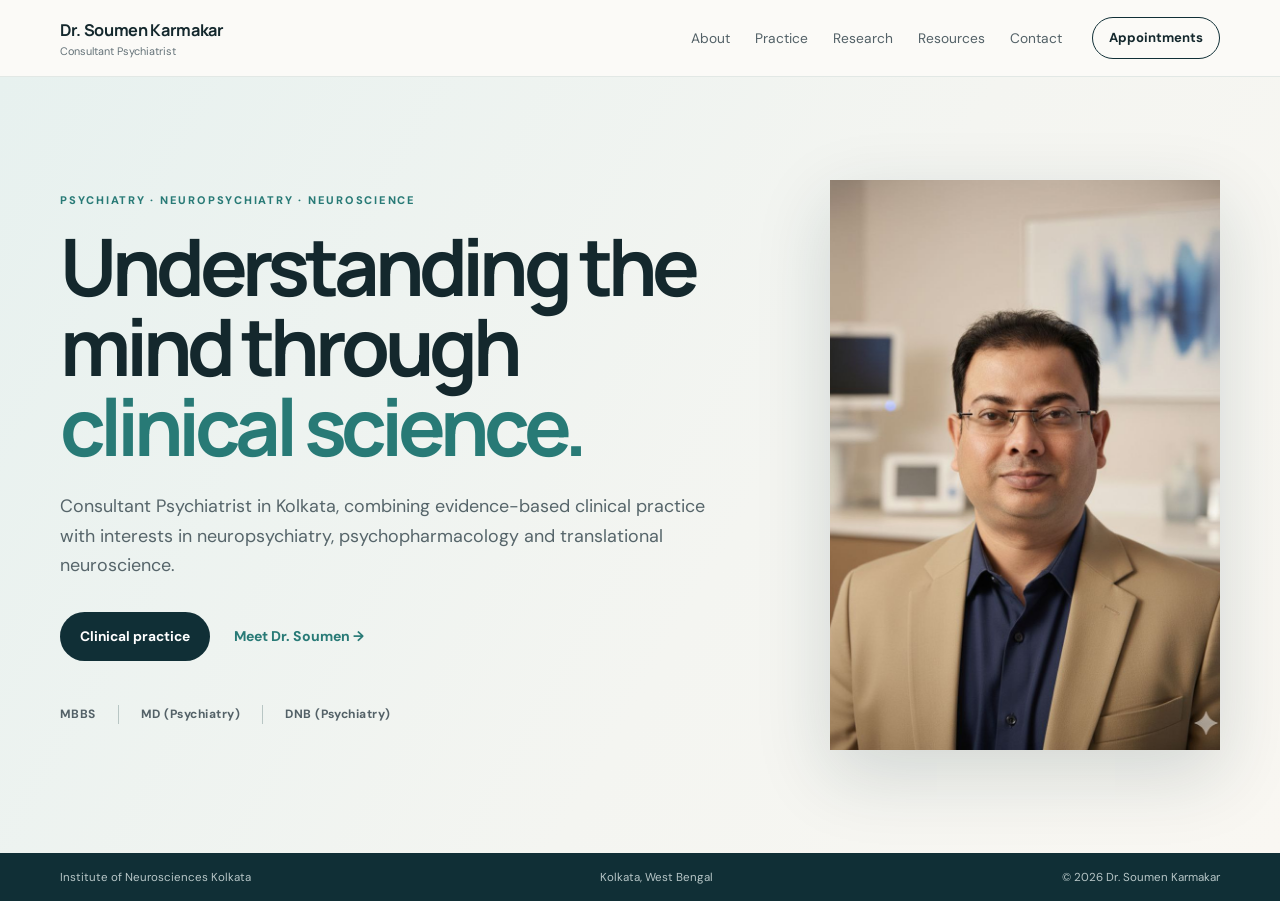
<file: index.html>
<!doctype html><html lang="en"><head><meta charset="utf-8"><meta name="viewport" content="width=device-width,initial-scale=1"><meta name="description" content="Dr. Soumen Karmakar — Consultant Psychiatrist in Kolkata."><title>Dr. Soumen Karmakar | Consultant Psychiatrist</title><link rel="stylesheet" href="assets/css/styles.css"></head><body class="home-body"><header class="site-header"><div class="container nav"><a class="brand" href="index.html"><span>Dr. Soumen Karmakar</span><small>Consultant Psychiatrist</small></a><nav><a href="about.html">About</a><a href="practice.html">Practice</a><a href="research.html">Research</a><a href="resources.html">Resources</a><a href="contact.html">Contact</a></nav><a class="nav-cta" href="contact.html">Appointments</a></div></header><main class="home-main"><div class="container home-grid"><div class="home-copy"><p class="kicker">Psychiatry · Neuropsychiatry · Neuroscience</p><h1>Understanding the mind through <em>clinical science.</em></h1><p class="hero-lede">Consultant Psychiatrist in Kolkata, combining evidence-based clinical practice with interests in neuropsychiatry, psychopharmacology and translational neuroscience.</p><div class="hero-actions"><a class="button dark" href="practice.html">Clinical practice</a><a class="text-link" href="about.html">Meet Dr. Soumen →</a></div><div class="credentials"><span>MBBS</span><span>MD (Psychiatry)</span><span>DNB (Psychiatry)</span></div></div><div class="home-photo"><img src="assets/images/soumen.jpg" alt="Dr. Soumen Karmakar"></div></div></main><footer class="home-footer"><div class="container"><span>Institute of Neurosciences Kolkata</span><span>Kolkata, West Bengal</span><span>© 2026 Dr. Soumen Karmakar</span></div></footer></body></html>
</file>
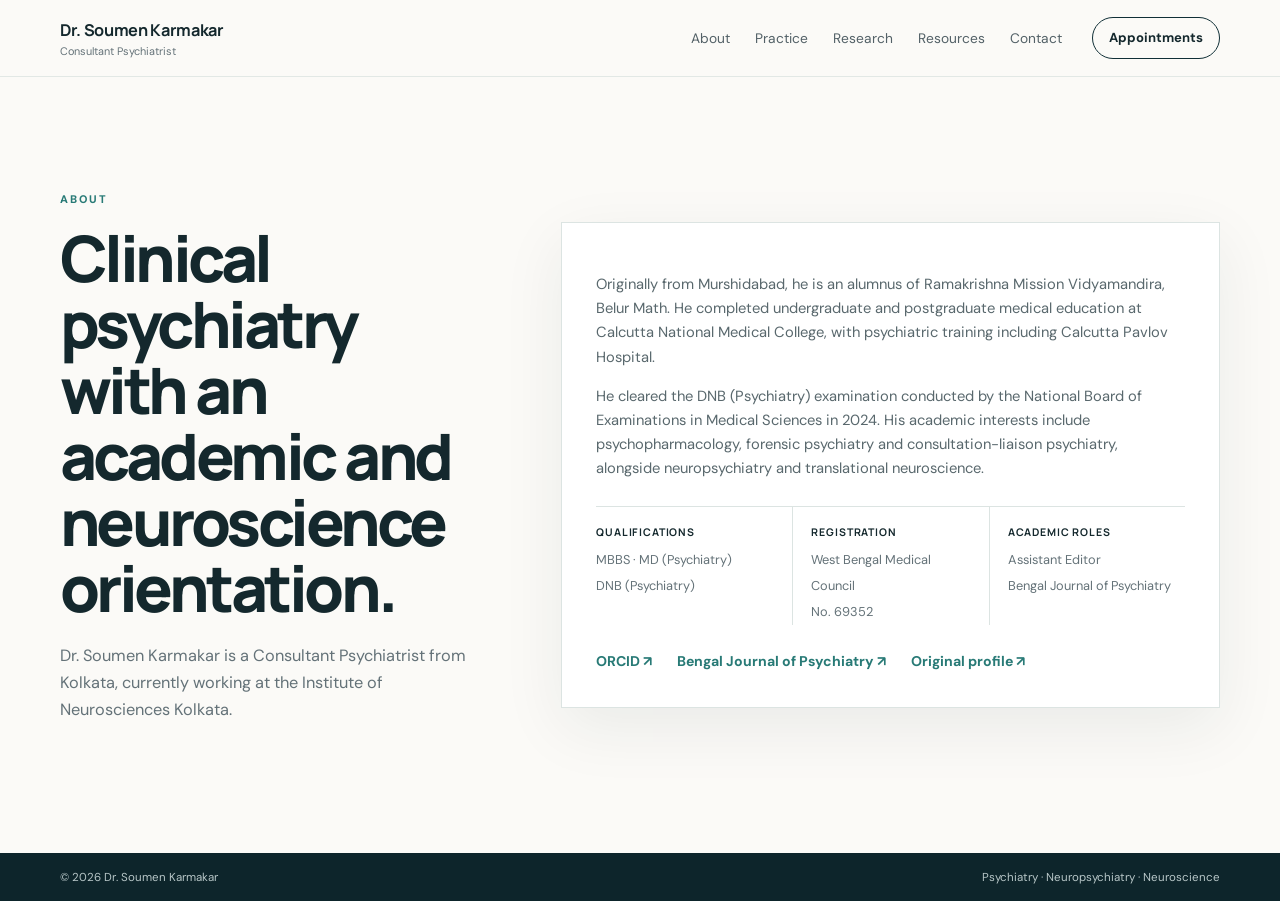
<file: about.html>
<!doctype html><html lang="en"><head><meta charset="utf-8"><meta name="viewport" content="width=device-width,initial-scale=1"><title>About | Dr. Soumen Karmakar</title><link rel="stylesheet" href="assets/css/styles.css"></head><body class="page-body"><header class="site-header"><div class="container nav"><a class="brand" href="index.html"><span>Dr. Soumen Karmakar</span><small>Consultant Psychiatrist</small></a><nav><a href="about.html">About</a><a href="practice.html">Practice</a><a href="research.html">Research</a><a href="resources.html">Resources</a><a href="contact.html">Contact</a></nav><a class="nav-cta" href="contact.html">Appointments</a></div></header><main class="inner-page"><div class="container page-grid"><div><p class="kicker">About</p><h1 class="page-title">Clinical psychiatry with an academic and neuroscience orientation.</h1><p class="page-intro">Dr. Soumen Karmakar is a Consultant Psychiatrist from Kolkata, currently working at the Institute of Neurosciences Kolkata.</p></div><div class="page-panel"><p>Originally from Murshidabad, he is an alumnus of Ramakrishna Mission Vidyamandira, Belur Math. He completed undergraduate and postgraduate medical education at Calcutta National Medical College, with psychiatric training including Calcutta Pavlov Hospital.</p><p>He cleared the DNB (Psychiatry) examination conducted by the National Board of Examinations in Medical Sciences in 2024. His academic interests include psychopharmacology, forensic psychiatry and consultation-liaison psychiatry, alongside neuropsychiatry and translational neuroscience.</p><div class="mini-facts"><div><b>Qualifications</b><span>MBBS · MD (Psychiatry)<br>DNB (Psychiatry)</span></div><div><b>Registration</b><span>West Bengal Medical Council<br>No. 69352</span></div><div><b>Academic roles</b><span>Assistant Editor<br>Bengal Journal of Psychiatry</span></div></div><div class="link-row"><a href="https://orcid.org/">ORCID ↗</a><a href="https://bjpsychiatry.org/">Bengal Journal of Psychiatry ↗</a><a href="https://www.drsoumen.com/about/">Original profile ↗</a></div></div></div></main><footer class="compact-footer"><div class="container"><span>© 2026 Dr. Soumen Karmakar</span><span>Psychiatry · Neuropsychiatry · Neuroscience</span></div></footer></body></html>
</file>
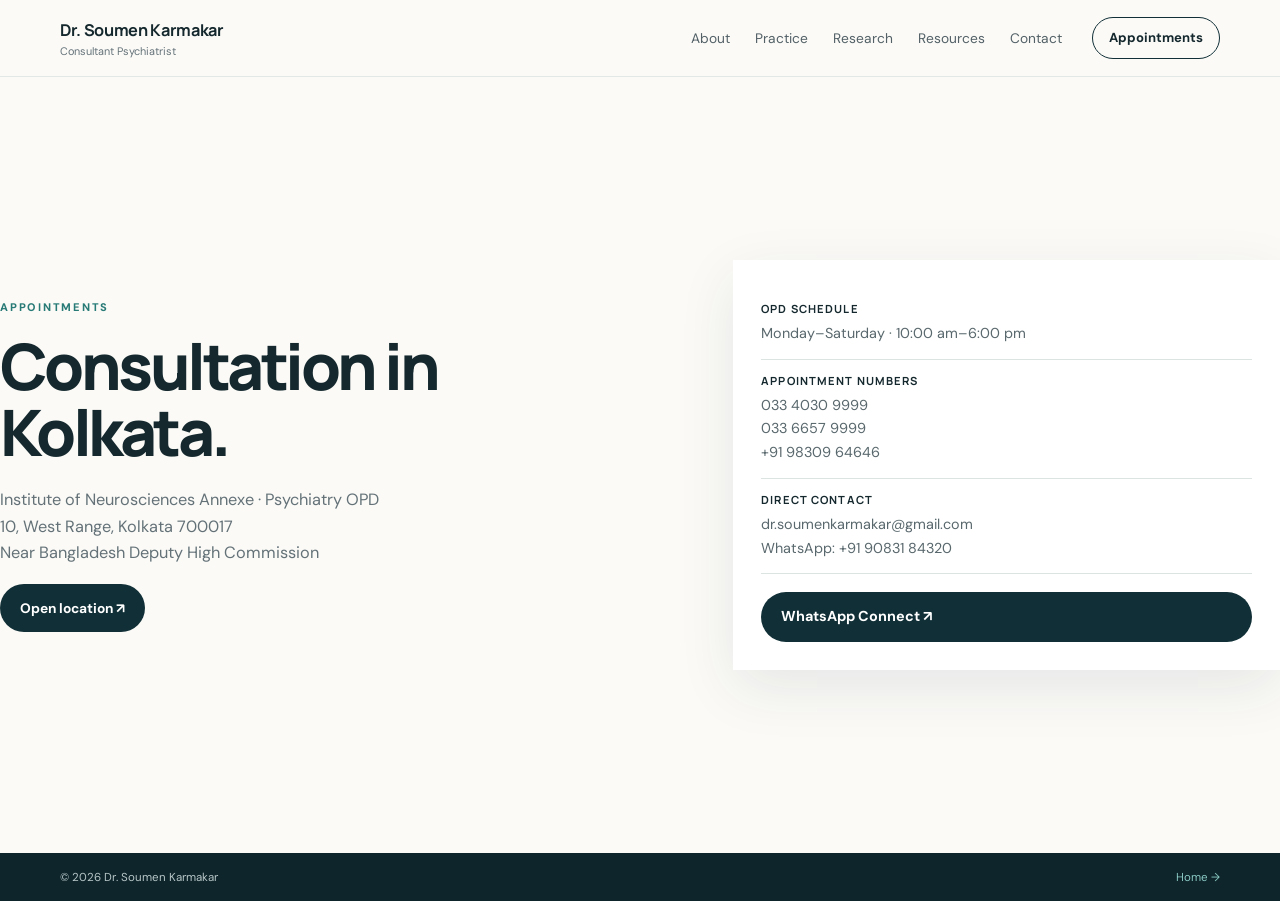
<file: contact.html>
<!doctype html><html lang="en"><head><meta charset="utf-8"><meta name="viewport" content="width=device-width,initial-scale=1"><title>Appointments & Contact | Dr. Soumen Karmakar</title><link rel="stylesheet" href="assets/css/styles.css"></head><body class="page-body"><header class="site-header"><div class="container nav"><a class="brand" href="index.html"><span>Dr. Soumen Karmakar</span><small>Consultant Psychiatrist</small></a><nav><a href="about.html">About</a><a href="practice.html">Practice</a><a href="research.html">Research</a><a href="resources.html">Resources</a><a href="contact.html">Contact</a></nav><a class="nav-cta" href="contact.html">Appointments</a></div></header><main class="inner-page"><div class="container contact-page"><div><p class="kicker">Appointments</p><h1 class="page-title">Consultation in Kolkata.</h1><p class="page-intro">Institute of Neurosciences Annexe · Psychiatry OPD<br>10, West Range, Kolkata 700017<br>Near Bangladesh Deputy High Commission</p><a class="button dark" href="https://maps.app.goo.gl/">Open location ↗</a></div><div class="appointment-card large"><div><strong>OPD schedule</strong><span>Monday–Saturday · 10:00 am–6:00 pm</span></div><div><strong>Appointment numbers</strong><a href="tel:+913340309999">033 4030 9999</a><a href="tel:+913366579999">033 6657 9999</a><a href="tel:+919830964646">+91 98309 64646</a></div><div><strong>Direct contact</strong><a href="mailto:dr.soumenkarmakar@gmail.com">dr.soumenkarmakar@gmail.com</a><a href="https://wa.me/919083184320">WhatsApp: +91 90831 84320</a></div><a class="button dark full" href="https://wa.me/919083184320">WhatsApp Connect ↗</a></div></div></main><footer class="compact-footer"><div class="container"><span>© 2026 Dr. Soumen Karmakar</span><a href="index.html">Home →</a></div></footer></body></html>
</file>
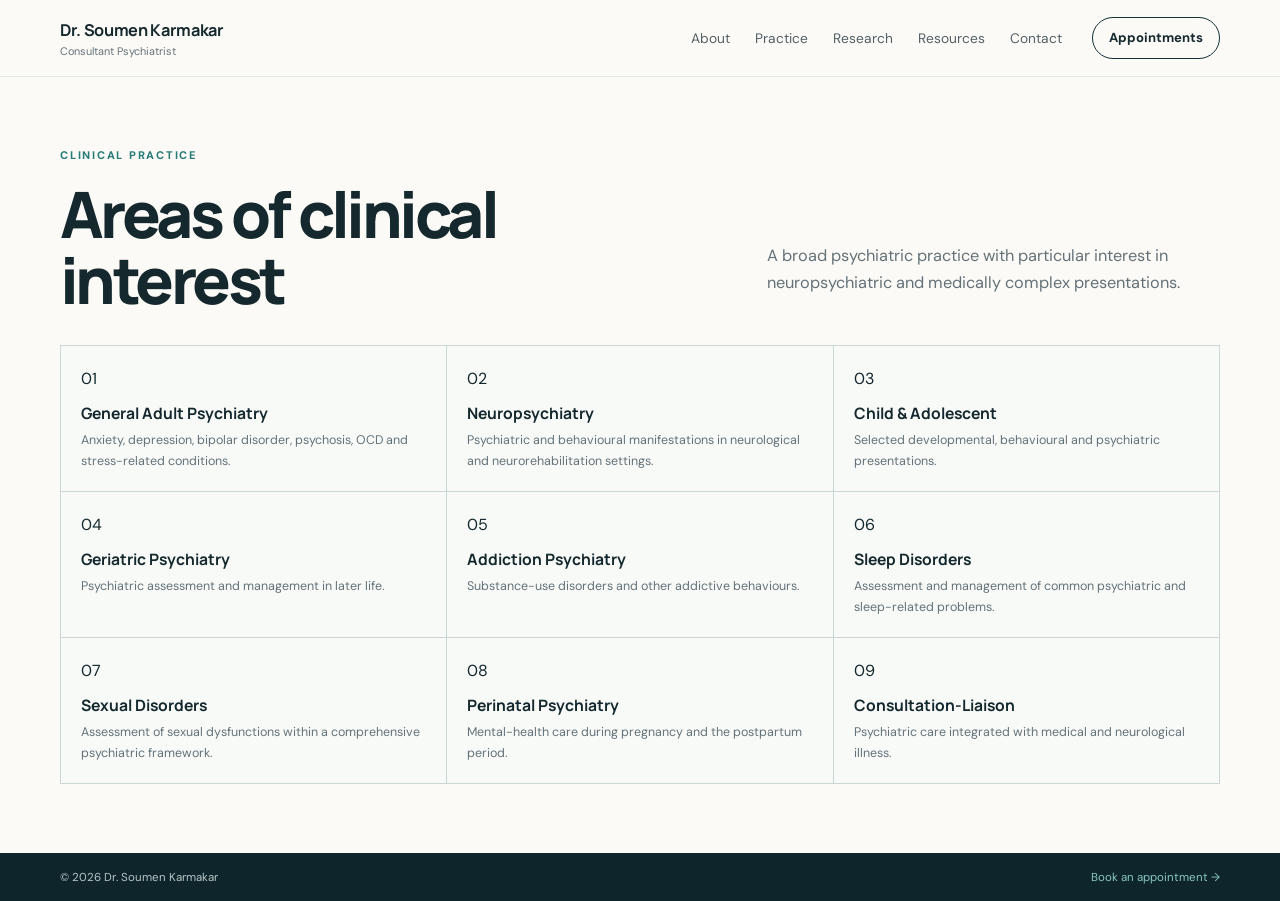
<file: practice.html>
<!doctype html><html lang="en"><head><meta charset="utf-8"><meta name="viewport" content="width=device-width,initial-scale=1"><title>Clinical Practice | Dr. Soumen Karmakar</title><link rel="stylesheet" href="assets/css/styles.css"></head><body class="page-body"><header class="site-header"><div class="container nav"><a class="brand" href="index.html"><span>Dr. Soumen Karmakar</span><small>Consultant Psychiatrist</small></a><nav><a href="about.html">About</a><a href="practice.html">Practice</a><a href="research.html">Research</a><a href="resources.html">Resources</a><a href="contact.html">Contact</a></nav><a class="nav-cta" href="contact.html">Appointments</a></div></header><main class="inner-page"><div class="container"><div class="page-heading"><div><p class="kicker">Clinical practice</p><h1 class="page-title">Areas of clinical interest</h1></div><p class="page-intro">A broad psychiatric practice with particular interest in neuropsychiatric and medically complex presentations.</p></div><div class="practice-grid page-practice"><article><span>01</span><h3>General Adult Psychiatry</h3><p>Anxiety, depression, bipolar disorder, psychosis, OCD and stress-related conditions.</p></article><article><span>02</span><h3>Neuropsychiatry</h3><p>Psychiatric and behavioural manifestations in neurological and neurorehabilitation settings.</p></article><article><span>03</span><h3>Child & Adolescent</h3><p>Selected developmental, behavioural and psychiatric presentations.</p></article><article><span>04</span><h3>Geriatric Psychiatry</h3><p>Psychiatric assessment and management in later life.</p></article><article><span>05</span><h3>Addiction Psychiatry</h3><p>Substance-use disorders and other addictive behaviours.</p></article><article><span>06</span><h3>Sleep Disorders</h3><p>Assessment and management of common psychiatric and sleep-related problems.</p></article><article><span>07</span><h3>Sexual Disorders</h3><p>Assessment of sexual dysfunctions within a comprehensive psychiatric framework.</p></article><article><span>08</span><h3>Perinatal Psychiatry</h3><p>Mental-health care during pregnancy and the postpartum period.</p></article><article><span>09</span><h3>Consultation-Liaison</h3><p>Psychiatric care integrated with medical and neurological illness.</p></article></div></div></main><footer class="compact-footer"><div class="container"><span>© 2026 Dr. Soumen Karmakar</span><a href="contact.html">Book an appointment →</a></div></footer></body></html>
</file>
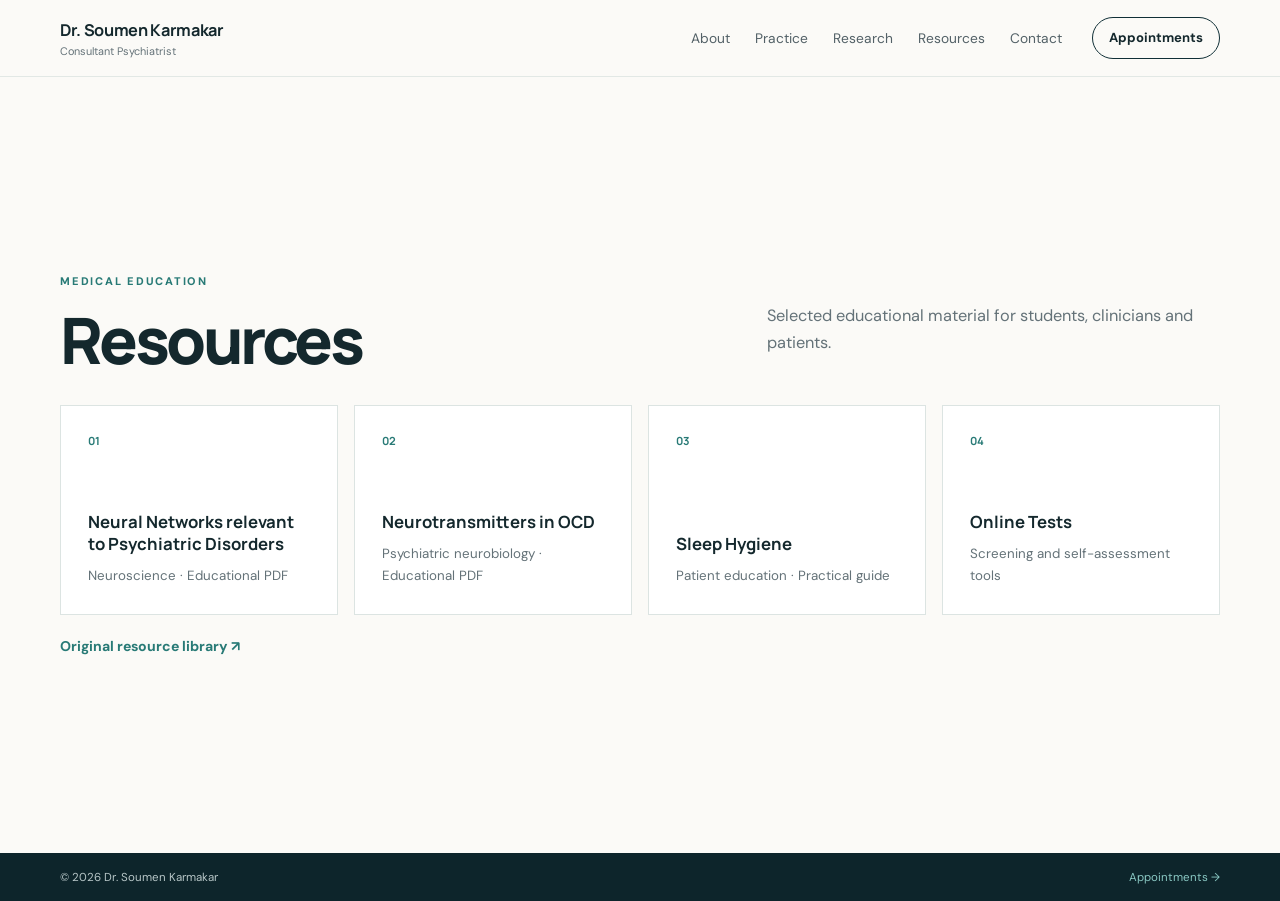
<file: resources.html>
<!doctype html><html lang="en"><head><meta charset="utf-8"><meta name="viewport" content="width=device-width,initial-scale=1"><title>Resources | Dr. Soumen Karmakar</title><link rel="stylesheet" href="assets/css/styles.css"></head><body class="page-body"><header class="site-header"><div class="container nav"><a class="brand" href="index.html"><span>Dr. Soumen Karmakar</span><small>Consultant Psychiatrist</small></a><nav><a href="about.html">About</a><a href="practice.html">Practice</a><a href="research.html">Research</a><a href="resources.html">Resources</a><a href="contact.html">Contact</a></nav><a class="nav-cta" href="contact.html">Appointments</a></div></header><main class="inner-page"><div class="container"><div class="page-heading"><div><p class="kicker">Medical education</p><h1 class="page-title">Resources</h1></div><p class="page-intro">Selected educational material for students, clinicians and patients.</p></div><div class="resource-grid page-resources"><a href="https://drive.google.com/file/d/1sIRL6bbTqDS2oeK9VXrkcTxOWc4tpjvl/view?usp=drive_link"><span>01</span><strong>Neural Networks relevant to Psychiatric Disorders</strong><small>Neuroscience · Educational PDF</small></a><a href="https://drive.google.com/file/d/1Usdxl5bsoST_VXopUZ-Rx-y3a2i8jdE-/view?usp=drive_link"><span>02</span><strong>Neurotransmitters in OCD</strong><small>Psychiatric neurobiology · Educational PDF</small></a><a href="https://drive.google.com/file/d/1YFAkwDlfg8YhzsRojv1jZ1-gqV1lyvpB/view?usp=sharing"><span>03</span><strong>Sleep Hygiene</strong><small>Patient education · Practical guide</small></a><a href="https://www.drsoumen.com/online-tests/"><span>04</span><strong>Online Tests</strong><small>Screening and self-assessment tools</small></a></div><div class="link-row resource-bottom"><a href="https://www.drsoumen.com/resources/">Original resource library ↗</a></div></div></main><footer class="compact-footer"><div class="container"><span>© 2026 Dr. Soumen Karmakar</span><a href="contact.html">Appointments →</a></div></footer></body></html>
</file>
<file: assets/css/styles.css>
@import url('https://fonts.googleapis.com/css2?family=DM+Sans:wght@400;500;600;700&family=Manrope:wght@600;700;800&display=swap');
:root{--ink:#14282d;--deep:#102f36;--teal:#287a76;--pale:#e7f1ef;--paper:#fbfaf7;--white:#fff;--muted:#647278;--line:#dce4e2;--max:1160px}
*{box-sizing:border-box}html{scroll-behavior:smooth}body{margin:0;background:var(--paper);color:var(--ink);font-family:'DM Sans',sans-serif;line-height:1.65}a{text-decoration:none;color:inherit}.container{width:min(var(--max),calc(100% - 48px));margin:auto}.site-header{position:sticky;top:0;z-index:20;background:rgba(251,250,247,.92);backdrop-filter:blur(16px);border-bottom:1px solid rgba(220,228,226,.8)}.nav{height:76px;display:flex;align-items:center;gap:30px}.brand{margin-right:auto;display:flex;flex-direction:column;line-height:1.05}.brand span{font:700 1.02rem Manrope,sans-serif;letter-spacing:-.02em}.brand small{font-size:.68rem;color:var(--muted);margin-top:5px}.nav nav{display:flex;gap:25px;font-size:.86rem;color:#536167}.nav nav a:hover{color:var(--teal)}.nav-cta{border:1px solid var(--deep);padding:9px 16px;border-radius:999px;font-weight:700;font-size:.82rem}.hero{background:linear-gradient(120deg,var(--pale) 0%,#f4f5f1 58%,#f9f7f2 100%);padding:90px 0 82px;overflow:hidden}.hero-grid{display:grid;grid-template-columns:1.12fr .68fr;gap:90px;align-items:center}.kicker{margin:0 0 17px;text-transform:uppercase;letter-spacing:.16em;font-size:.69rem;font-weight:800;color:var(--teal)}h1,h2,h3{font-family:Manrope,sans-serif}h1{font-size:clamp(3.3rem,6.2vw,5.7rem);line-height:1.01;letter-spacing:-.065em;margin:0 0 26px}h1 em{color:var(--teal);font-style:normal}.hero-lede{font-size:1.12rem;color:#56656a;max-width:680px}.hero-actions{display:flex;align-items:center;gap:24px;margin-top:31px}.button{display:inline-flex;justify-content:center;align-items:center;border-radius:999px;padding:12px 19px;font-weight:700;font-size:.86rem;border:1px solid transparent}.button.dark{background:var(--deep);color:white}.button.light{border-color:#a9ceca;color:white}.text-link,.link-row a{font-weight:700;color:var(--teal);font-size:.88rem}.credentials{display:flex;gap:22px;margin-top:44px;color:#536167;font-size:.75rem;font-weight:700;letter-spacing:.04em}.credentials span+span{border-left:1px solid #b8c6c4;padding-left:22px}.hero-portrait{max-width:390px;justify-self:end}.portrait-frame{padding:9px;background:#fff;box-shadow:0 25px 70px rgba(19,49,54,.14);transform:rotate(1.5deg)}.portrait-frame img{display:block;width:100%;aspect-ratio:4/5;object-fit:cover}.portrait-caption{display:flex;justify-content:space-between;gap:15px;padding:19px 2px 0;font-size:.78rem}.portrait-caption span{color:var(--muted);text-align:right}.section{padding:105px 0}.split{display:grid;grid-template-columns:.8fr 1.2fr;gap:90px}.section h2{font-size:clamp(2.25rem,4vw,3.55rem);line-height:1.08;letter-spacing:-.045em;margin:0}.prose{color:#59686d;font-size:1rem;max-width:700px}.prose p:first-child{margin-top:0}.link-row{display:flex;gap:25px;flex-wrap:wrap;margin-top:25px}.facts{display:grid;grid-template-columns:repeat(3,1fr);border-top:1px solid var(--line);border-bottom:1px solid var(--line);margin-top:65px}.facts div{padding:25px 30px 25px 0}.facts div+div{border-left:1px solid var(--line);padding-left:30px}.facts strong{display:block;font:700 .72rem Manrope,sans-serif;text-transform:uppercase;letter-spacing:.1em;margin-bottom:9px}.facts span{color:var(--muted);font-size:.9rem}.practice{background:#edf2ef}.section-head{display:grid;grid-template-columns:1fr .75fr;gap:70px;align-items:end}.section-head>p{color:var(--muted);margin:0}.practice-grid{display:grid;grid-template-columns:repeat(4,1fr);gap:1px;background:#cad7d4;margin-top:55px;border:1px solid #cad7d4}.practice-grid article{background:#f8faf8;padding:27px 25px;min-height:190px}.number{font:700 .68rem Manrope,sans-serif;color:var(--teal)}.practice-grid h3{font-size:1.03rem;line-height:1.25;margin:20px 0 10px}.practice-grid p{color:var(--muted);font-size:.84rem;margin:0}.research{background:#fff}.research-band{margin-top:70px;background:var(--pale);padding:25px 30px;display:flex;justify-content:space-between;align-items:center;gap:35px}.research-band strong{display:block;font:700 .72rem Manrope,sans-serif;text-transform:uppercase;letter-spacing:.1em;margin-bottom:8px}.research-band span{color:#53656a;font-size:.9rem}.research-band img{width:180px;height:auto;background:#fff}.lab{background:var(--deep);color:#fff;padding:80px 0}.lab-inner{display:grid;grid-template-columns:1fr auto;align-items:end;gap:60px}.lab .kicker{color:#86c7c1}.lab h2{font-size:3.1rem;margin:0 0 10px}.lab p{color:#c2d1d1;max-width:720px}.resources{background:#f2eee7}.resource-grid{display:grid;grid-template-columns:repeat(3,1fr);gap:16px;margin-top:50px}.resource-grid a{background:#fff;border:1px solid var(--line);padding:27px;display:flex;flex-direction:column;min-height:190px;transition:.2s}.resource-grid a:hover{transform:translateY(-3px);box-shadow:0 15px 35px rgba(20,40,45,.08)}.resource-grid span{font:700 .7rem Manrope;color:var(--teal);margin-bottom:auto}.resource-grid strong{font:700 1.05rem Manrope;line-height:1.3}.resource-grid small{color:var(--muted);margin-top:10px}.resources-more{margin-top:25px}.contact{background:#e6efed}.contact-grid{display:grid;grid-template-columns:1fr 1fr;gap:90px}.contact h2{max-width:550px}.muted{color:var(--muted)}.appointment-card{background:#fff;padding:30px;box-shadow:0 18px 55px rgba(20,50,55,.09)}.appointment-card>div{padding:18px 0;border-bottom:1px solid var(--line)}.appointment-card strong{display:block;font:700 .7rem Manrope;text-transform:uppercase;letter-spacing:.1em;margin-bottom:6px}.appointment-card span,.appointment-card a{display:block;color:#59686d;font-size:.9rem}.appointment-card a:hover,.map-link{color:var(--teal)!important}.appointment-card .full{width:100%;margin-top:25px}.appointment-card .map-link{text-align:center;margin-top:14px;font-weight:700}.footer{background:#0d252b;color:#b7c6c7;padding:25px 0}.footer-inner{display:flex;justify-content:space-between;gap:20px;font-size:.76rem}.footer a{color:#89c7c2}
@media(max-width:900px){.nav nav{display:none}.hero-grid,.split,.contact-grid{grid-template-columns:1fr;gap:45px}.hero-portrait{justify-self:start}.practice-grid{grid-template-columns:1fr 1fr}.section-head{grid-template-columns:1fr}.resource-grid{grid-template-columns:1fr}.lab-inner{grid-template-columns:1fr}.facts{grid-template-columns:1fr}.facts div+div{border-left:0;border-top:1px solid var(--line);padding-left:0}.research-band{align-items:flex-start;flex-direction:column}}@media(max-width:560px){.container{width:calc(100% - 28px)}.nav{height:68px}.nav-cta{padding:8px 12px}.hero{padding:62px 0}.hero h1{font-size:3.15rem}.credentials{gap:10px;flex-wrap:wrap}.credentials span+span{padding-left:10px}.section{padding:75px 0}.practice-grid{grid-template-columns:1fr}.footer-inner{flex-direction:column}.portrait-caption{flex-direction:column}.portrait-caption span{text-align:left}}

/* Multi-page architecture */
.home-body,.page-body{height:100vh;overflow:hidden}
.home-main{height:calc(100vh - 124px);display:flex;align-items:center;background:linear-gradient(120deg,var(--pale),#f4f5f1 58%,#f9f7f2)}
.home-grid{display:grid;grid-template-columns:1.18fr .62fr;gap:80px;align-items:center}
.home-copy{padding-bottom:15px}
.home-photo{justify-self:end;width:min(390px,34vw);height:min(70vh,570px);overflow:hidden;background:#ddd;box-shadow:0 24px 70px rgba(19,49,54,.16)}
.home-photo img{width:100%;height:100%;object-fit:cover;object-position:center 18%}
.home-footer{height:48px;background:var(--deep);color:#b7c6c7}
.home-footer .container{height:100%;display:flex;align-items:center;justify-content:space-between;font-size:.72rem}
.inner-page{height:calc(100vh - 124px);display:flex;align-items:center}
.page-grid{display:grid;grid-template-columns:.78fr 1.22fr;gap:80px;align-items:center}
.page-title{font:800 clamp(2.5rem,5vw,4.6rem)/1.03 Manrope,sans-serif;letter-spacing:-.055em;margin:0;max-width:700px}
.page-intro{font-size:1.02rem;color:var(--muted);max-width:600px;margin-top:22px}
.page-panel{background:#fff;border:1px solid var(--line);padding:34px;box-shadow:0 20px 60px rgba(20,40,45,.07);max-height:72vh}
.page-panel p{color:#59686d;font-size:.92rem}
.mini-facts{display:grid;grid-template-columns:repeat(3,1fr);border-top:1px solid var(--line);margin-top:25px}
.mini-facts div{padding:18px 14px 0 0}.mini-facts div+div{border-left:1px solid var(--line);padding-left:18px}.mini-facts b{display:block;font:700 .66rem Manrope;text-transform:uppercase;letter-spacing:.08em;margin-bottom:7px}.mini-facts span{font-size:.8rem;color:var(--muted)}
.compact-footer{height:48px;background:#0d252b;color:#b7c6c7}.compact-footer .container{height:100%;display:flex;align-items:center;justify-content:space-between;font-size:.72rem}.compact-footer a{color:#89c7c2}
.page-heading{display:grid;grid-template-columns:1fr .7fr;gap:60px;align-items:end;margin-bottom:32px}.page-practice{margin-top:0;grid-template-columns:repeat(3,1fr)}.page-practice article{min-height:0;height:145px;padding:20px}.page-practice h3{margin:12px 0 6px;font-size:.98rem}.page-practice p{font-size:.78rem}
.research-page{width:100%}.research-columns{display:grid;grid-template-columns:1.25fr .75fr;gap:18px;margin-top:30px}.research-columns .page-panel{max-height:none}.award-card{background:var(--pale);padding:28px}.award-card h3{font-size:1.35rem;line-height:1.2}.award-card p:not(.kicker){font-size:.82rem;color:#59686d}.award-card img{width:145px;margin-top:12px;background:#fff}.lab-strip{margin-top:18px;background:var(--deep);color:#fff;padding:22px 28px;display:flex;align-items:center;justify-content:space-between;gap:30px}.lab-strip h2{margin:0;font-size:1.6rem}.lab-strip p{margin:4px 0 0;color:#c2d1d1;font-size:.8rem}.lab-strip .kicker{margin:0;color:#86c7c1}
.page-resources{grid-template-columns:repeat(4,1fr);margin-top:25px}.page-resources a{min-height:210px}.resource-bottom{margin-top:20px}
.contact-page{display:grid;grid-template-columns:1fr .85fr;gap:90px;align-items:center;width:100%}.appointment-card.large{padding:28px}.appointment-card.large>div{padding:13px 0}.appointment-card.large .full{margin-top:18px}
@media(max-width:900px){.home-body,.page-body{height:auto;min-height:100vh;overflow:auto}.home-main,.inner-page{height:auto;min-height:calc(100vh - 124px);padding:55px 0}.home-grid,.page-grid,.research-columns,.contact-page{grid-template-columns:1fr}.home-photo{justify-self:start;width:min(390px,100%);height:430px}.page-heading{grid-template-columns:1fr;gap:12px}.page-practice{grid-template-columns:1fr 1fr}.page-resources{grid-template-columns:1fr 1fr}.lab-strip{align-items:flex-start;flex-direction:column}.mini-facts{grid-template-columns:1fr}.mini-facts div+div{border-left:0;border-top:1px solid var(--line);padding-left:0}.compact-footer,.home-footer{height:auto;padding:15px 0}.home-footer .container,.compact-footer .container{height:auto;display:flex;flex-wrap:wrap;gap:12px}}
@media(max-width:560px){.page-practice,.page-resources{grid-template-columns:1fr}.home-grid{gap:35px}.home-photo{height:380px}.page-title{font-size:2.8rem}.nav-cta{font-size:.72rem}.home-footer .container,.compact-footer .container{flex-direction:column;align-items:flex-start}}
</file>
